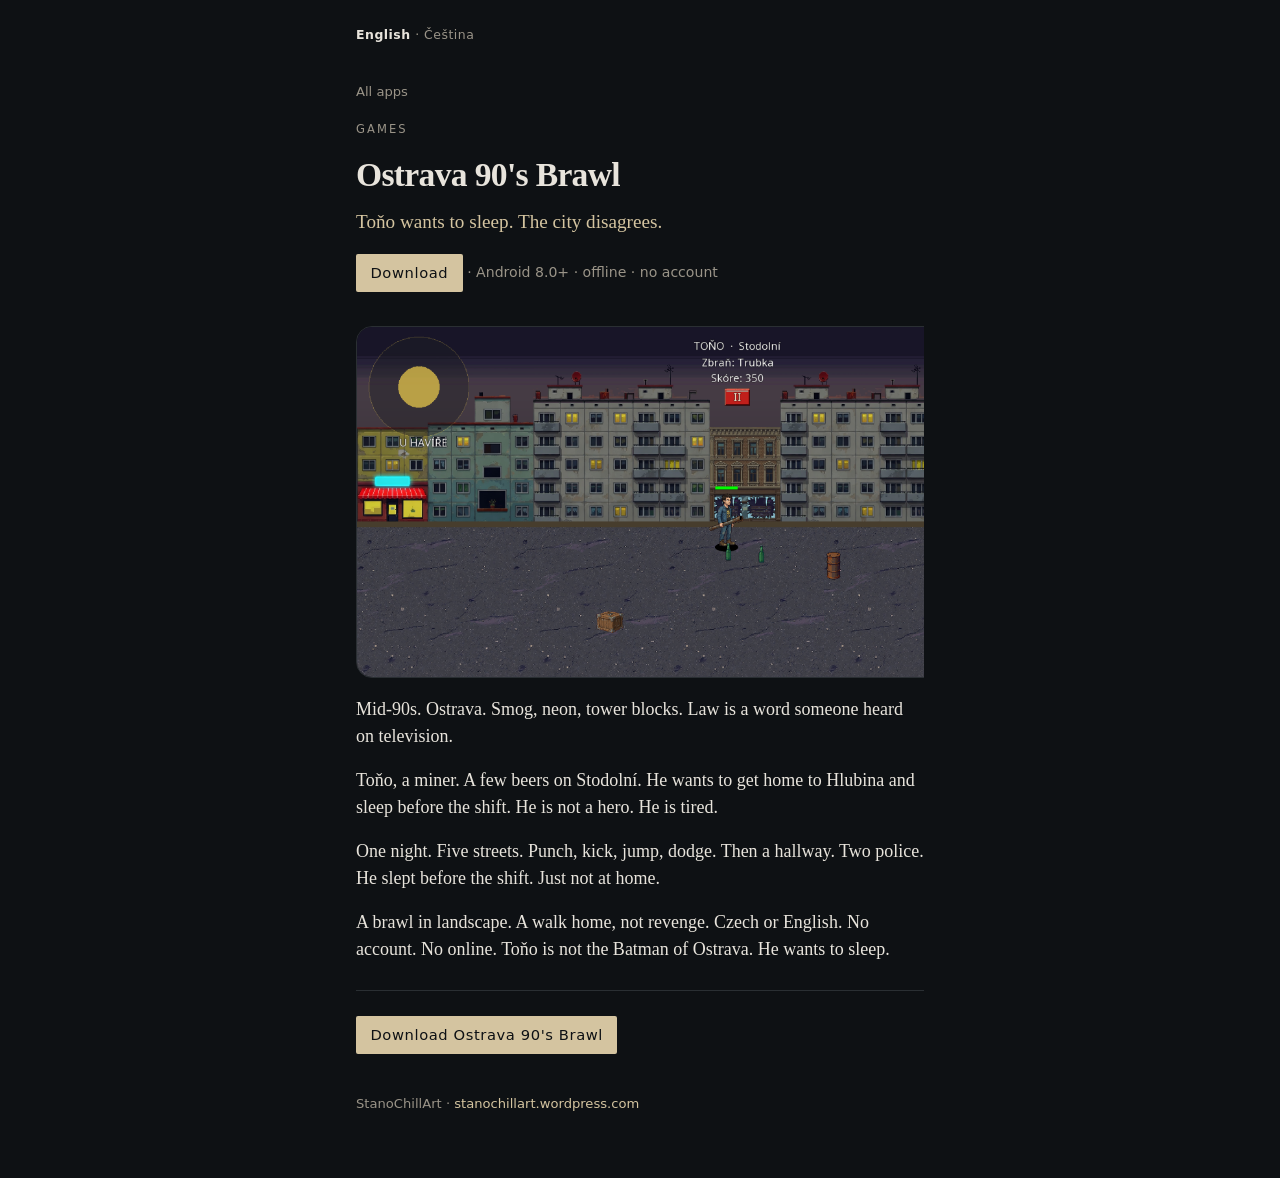
<file: docs/index.html>
<!DOCTYPE html>
<html lang="en">
<head>
<meta charset="utf-8">
<meta name="viewport" content="width=device-width, initial-scale=1">
<title>Ostrava 90&#x27;s Brawl — Toňo wants to sleep. The city disagrees.</title>
<link rel="stylesheet" href="assets/style.css">

</head>
<body>
<div class="wrap">
<nav class="langs"><strong>English</strong> · <a href="cs/">Čeština</a></nav>
<p class="home"><a href="https://stanochillart.github.io/">All apps</a></p>
<p class="kicker">Games</p>
<h1>Ostrava 90&#x27;s Brawl</h1>
<p class="tag">Toňo wants to sleep. The city disagrees.</p>
<p class="meta"><a class="dl" href="https://github.com/stanochillart/Ostrava90sBrawl/releases/download/v1.2/Ostrava90sBrawl-1.2.apk">Download</a> · Android 8.0+ · offline · no account</p>
<div class="shots">
<img src="screenshots/01.png" alt="Ostrava 90's Brawl">
<img src="screenshots/02.png" alt="Ostrava 90's Brawl">
</div>
<p>Mid-90s. Ostrava. Smog, neon, tower blocks. Law is a word someone heard on television.</p>
<p>Toňo, a miner. A few beers on Stodolní. He wants to get home to Hlubina and sleep before the shift. He is not a hero. He is tired.</p>
<p>One night. Five streets. Punch, kick, jump, dodge. Then a hallway. Two police. He slept before the shift. Just not at home.</p>
<p>A brawl in landscape. A walk home, not revenge. Czech or English. No account. No online. Toňo is not the Batman of Ostrava. He wants to sleep.</p>
<hr>
<p><a class="dl" href="https://github.com/stanochillart/Ostrava90sBrawl/releases/download/v1.2/Ostrava90sBrawl-1.2.apk">Download Ostrava 90&#x27;s Brawl</a></p>
<footer>StanoChillArt · <a href="https://stanochillart.wordpress.com/">stanochillart.wordpress.com</a></footer>

</div>
</body>
</html>
</file>
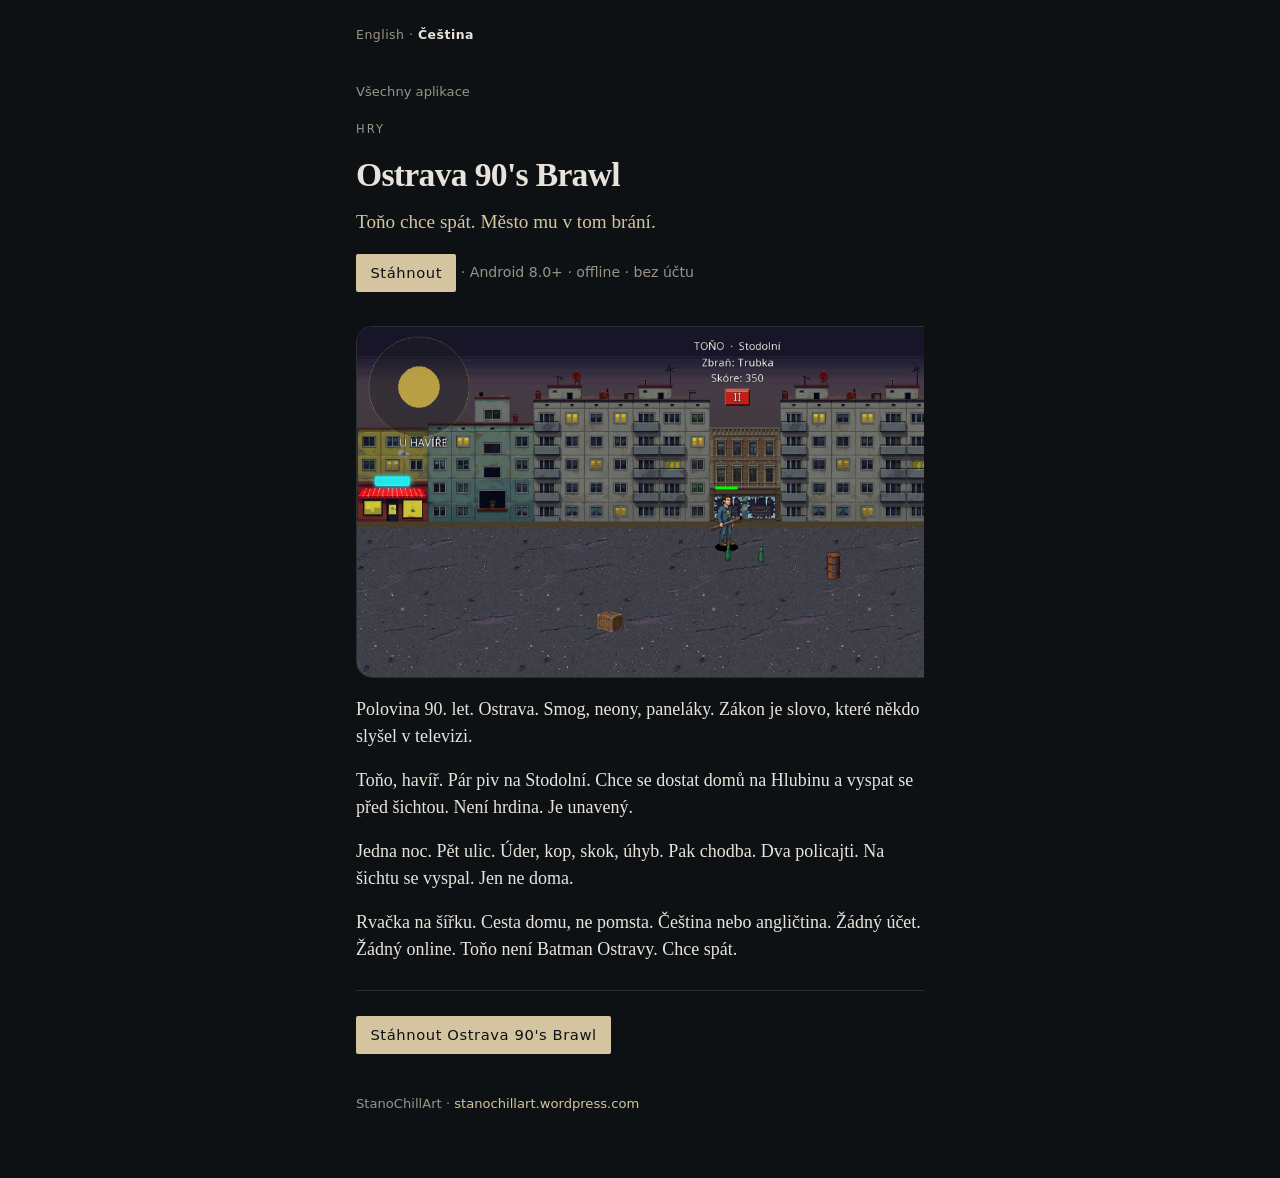
<file: docs/cs/index.html>
<!DOCTYPE html>
<html lang="cs">
<head>
<meta charset="utf-8">
<meta name="viewport" content="width=device-width, initial-scale=1">
<title>Ostrava 90&#x27;s Brawl — Toňo chce spát. Město mu v tom brání.</title>
<link rel="stylesheet" href="../assets/style.css">

</head>
<body>
<div class="wrap">
<nav class="langs"><a href="../">English</a> · <strong>Čeština</strong></nav>
<p class="home"><a href="https://stanochillart.github.io/cs/">Všechny aplikace</a></p>
<p class="kicker">Hry</p>
<h1>Ostrava 90&#x27;s Brawl</h1>
<p class="tag">Toňo chce spát. Město mu v tom brání.</p>
<p class="meta"><a class="dl" href="https://github.com/stanochillart/Ostrava90sBrawl/releases/download/v1.2/Ostrava90sBrawl-1.2.apk">Stáhnout</a> · Android 8.0+ · offline · bez účtu</p>
<div class="shots">
<img src="../screenshots/01.png" alt="Ostrava 90's Brawl">
<img src="../screenshots/02.png" alt="Ostrava 90's Brawl">
</div>
<p>Polovina 90. let. Ostrava. Smog, neony, paneláky. Zákon je slovo, které někdo slyšel v televizi.</p>
<p>Toňo, havíř. Pár piv na Stodolní. Chce se dostat domů na Hlubinu a vyspat se před šichtou. Není hrdina. Je unavený.</p>
<p>Jedna noc. Pět ulic. Úder, kop, skok, úhyb. Pak chodba. Dva policajti. Na šichtu se vyspal. Jen ne doma.</p>
<p>Rvačka na šířku. Cesta domu, ne pomsta. Čeština nebo angličtina. Žádný účet. Žádný online. Toňo není Batman Ostravy. Chce spát.</p>
<hr>
<p><a class="dl" href="https://github.com/stanochillart/Ostrava90sBrawl/releases/download/v1.2/Ostrava90sBrawl-1.2.apk">Stáhnout Ostrava 90&#x27;s Brawl</a></p>
<footer>StanoChillArt · <a href="https://stanochillart.wordpress.com/">stanochillart.wordpress.com</a></footer>

</div>
</body>
</html>
</file>
<file: docs/assets/style.css>
:root {
  --bg: #0e1114;
  --fg: #e8e4dc;
  --muted: #9a9488;
  --line: #2a2f33;
  --accent: #d4c4a0;
}
* { box-sizing: border-box; }
html, body { margin: 0; padding: 0; }
body {
  background: var(--bg);
  color: var(--fg);
  font: 18px/1.55 "Iowan Old Style", "Palatino Linotype", Palatino, Georgia, serif;
  min-height: 100vh;
}
a { color: var(--accent); text-decoration: none; }
a:hover { text-decoration: underline; }
.wrap {
  max-width: 38rem;
  margin: 0 auto;
  padding: 1.5rem 1.25rem 4rem;
}
.wrap.wide { max-width: 68rem; }
.hero { max-width: 36rem; margin-bottom: 2.6rem; }
.hero h1 { font-size: 2.45rem; }
.home {
  font-family: system-ui, sans-serif;
  font-size: 0.82rem;
  margin: 0 0 1.15rem;
}
.home a { color: var(--muted); }
.cards {
  display: grid;
  grid-template-columns: repeat(auto-fill, minmax(16.8rem, 1fr));
  gap: 0.85rem;
  list-style: none;
  padding: 0;
  margin: 0 0 2.4rem;
}
.card {
  display: flex;
  flex-direction: column;
  min-height: 10rem;
  margin: 0;
  padding: 1.1rem 1.15rem 1.15rem;
  border: 1px solid var(--line);
  background: #14181c;
}
.card .name { font-size: 1.12rem; margin: 0 0 0.35rem; }
.card .line {
  color: var(--muted);
  font-size: 0.98rem;
  flex: 1;
  margin: 0;
}
.card .acts {
  font-family: system-ui, sans-serif;
  font-size: 0.8rem;
  margin-top: 0.95rem;
}
.card .acts a { margin-right: 0.9rem; }
.langs {
  font-family: system-ui, sans-serif;
  font-size: 0.78rem;
  letter-spacing: 0.04em;
  color: var(--muted);
  margin-bottom: 2.25rem;
  line-height: 1.8;
}
.langs a { color: var(--muted); }
.langs strong { color: var(--fg); font-weight: 600; }
.kicker {
  font-family: system-ui, sans-serif;
  font-size: 0.72rem;
  letter-spacing: 0.18em;
  text-transform: uppercase;
  color: var(--muted);
  margin: 0 0 0.6rem;
}
h1 {
  font-size: 2.1rem;
  font-weight: 600;
  letter-spacing: -0.02em;
  margin: 0 0 0.4rem;
}
.tag {
  font-size: 1.2rem;
  color: var(--accent);
  margin: 0 0 1.1rem;
}
.meta {
  font-family: system-ui, sans-serif;
  font-size: 0.88rem;
  color: var(--muted);
  margin: 0 0 2rem;
}
.dl {
  display: inline-block;
  font-family: system-ui, sans-serif;
  font-size: 0.92rem;
  letter-spacing: 0.04em;
  color: var(--bg);
  background: var(--accent);
  padding: 0.45rem 0.9rem;
  border-radius: 2px;
  text-decoration: none;
}
.dl:hover { text-decoration: none; filter: brightness(1.08); }
hr {
  border: 0;
  border-top: 1px solid var(--line);
  margin: 1.6rem 0;
}
p { margin: 0 0 0.95rem; }
footer {
  margin-top: 2.5rem;
  font-family: system-ui, sans-serif;
  font-size: 0.82rem;
  color: var(--muted);
}
.list { list-style: none; padding: 0; margin: 0 0 2rem; }
.list li {
  padding: 0.85rem 0;
  border-top: 1px solid var(--line);
}
.list .name { font-size: 1.15rem; }
.list .line { color: var(--muted); font-size: 0.95rem; margin-top: 0.2rem; }
.list .acts {
  font-family: system-ui, sans-serif;
  font-size: 0.82rem;
  margin-top: 0.35rem;
  color: var(--muted);
}
h2 {
  font-size: 0.78rem;
  font-family: system-ui, sans-serif;
  letter-spacing: 0.16em;
  text-transform: uppercase;
  color: var(--muted);
  margin: 2rem 0 0.4rem;
  font-weight: 600;
}
.shots {
  display: flex;
  gap: 0.65rem;
  overflow-x: auto;
  margin: 1.4rem 0 0.4rem;
  padding: 0.15rem 0 0.7rem;
  -webkit-overflow-scrolling: touch;
}
.shots img {
  height: 22rem;
  width: auto;
  border-radius: 1rem;
  border: 1px solid var(--line);
  background: #000;
  flex: 0 0 auto;
}
</file>
